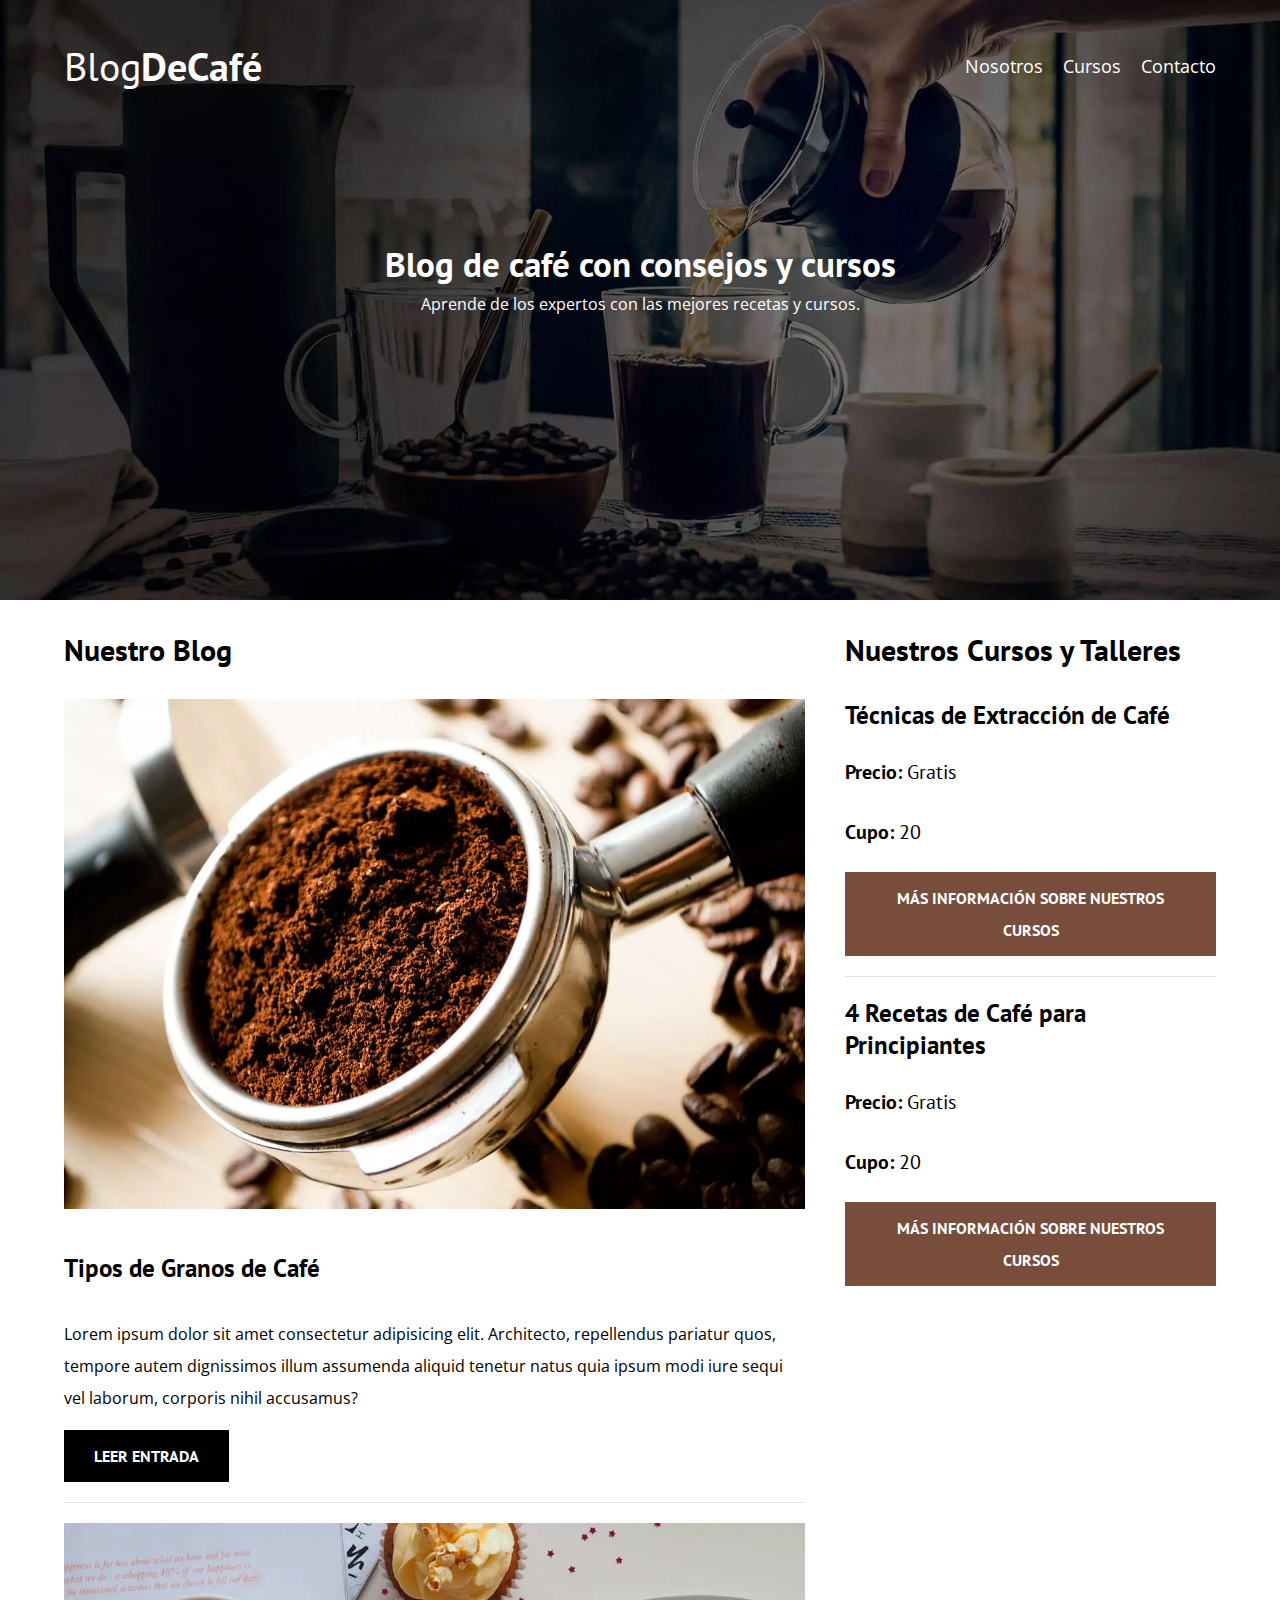
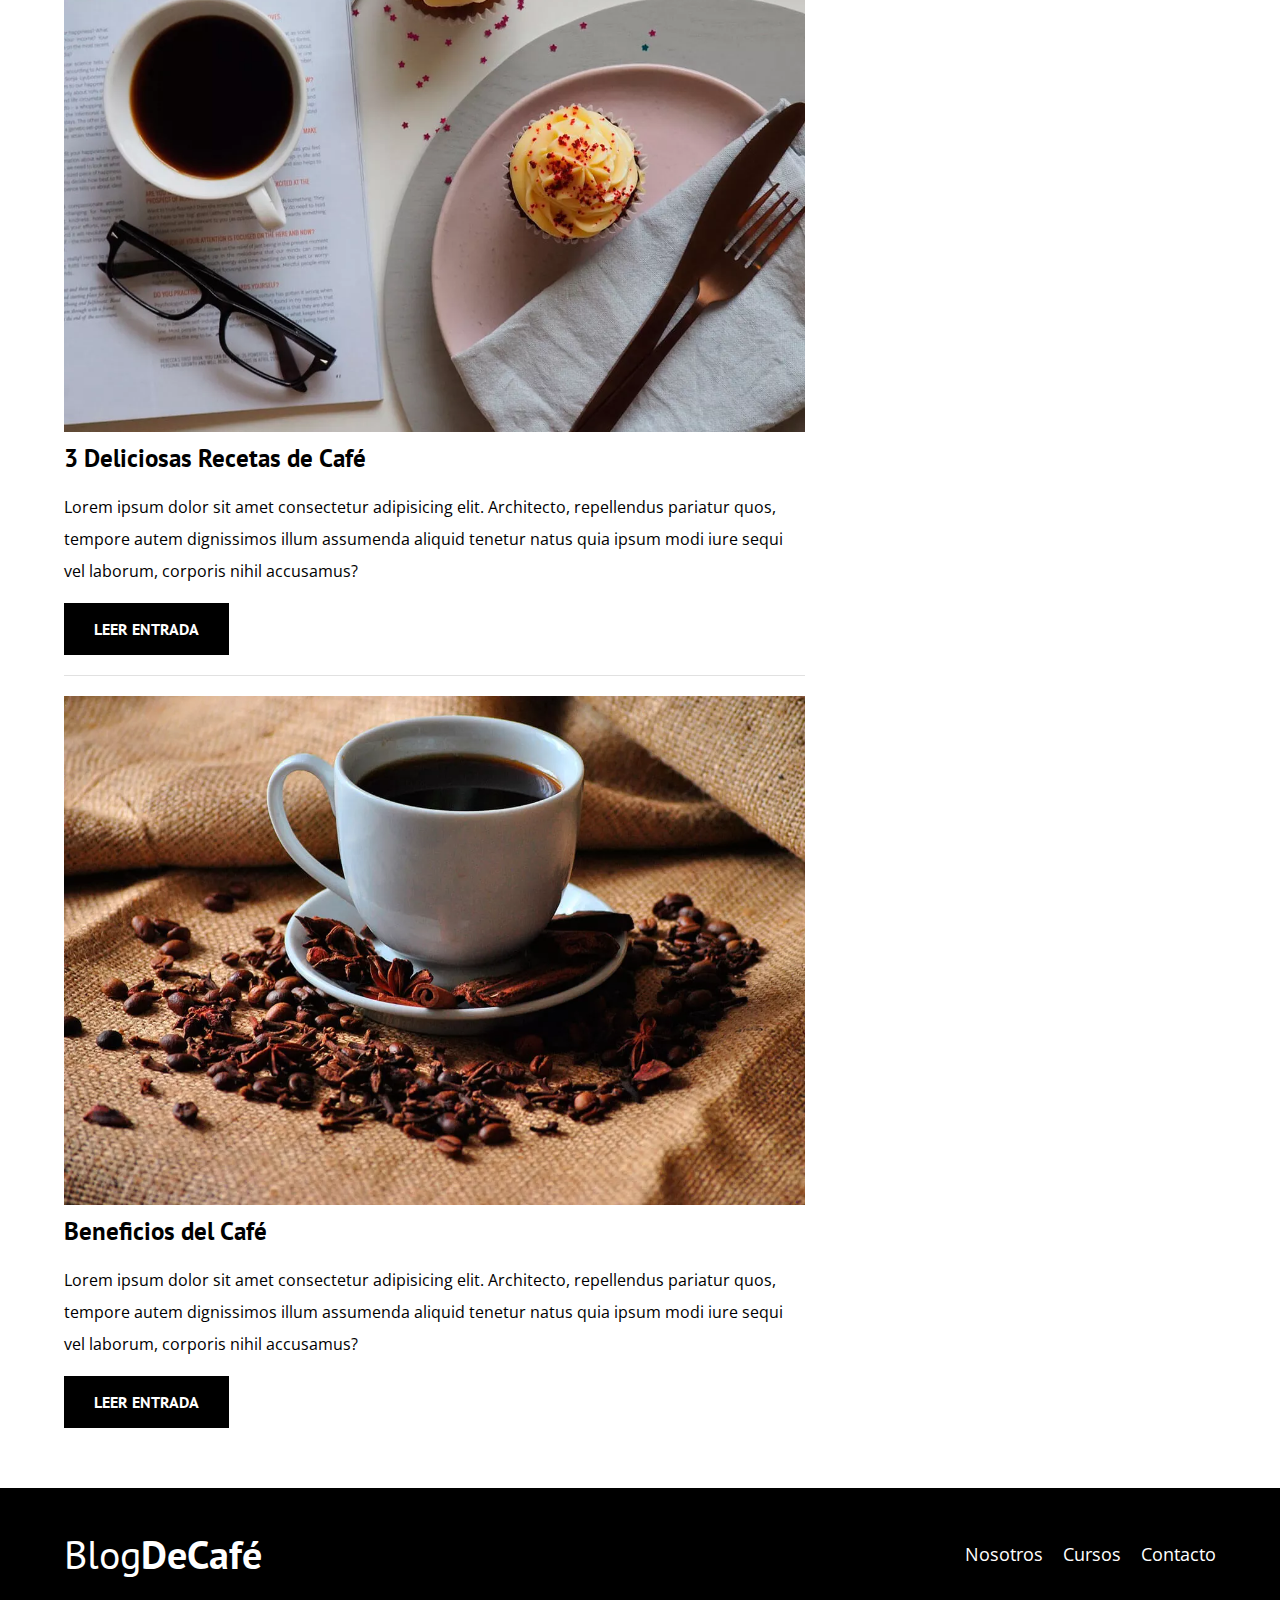
<file: index.html>
<!DOCTYPE html>
<html lang="en">

<head>
    <meta charset="UTF-8">
    <meta http-equiv="X-UA-Compatible" content="IE=edge">
    <meta name="viewport" content="width=device-width, initial-scale=1.0">
    <title>BlogDeCafé</title>

    <!--Meta Articulo-->
    <meta name="description" content="Página web de blog de café">
    <meta name="keywords" content="café, blog de café, cursos, barismo, cafeteria">
    <meta name="author" content="Grecia Sotillo">
    <meta name="robots" content="index follow”>

    <!--Prefetch-->
    <link rel=" prefetch" href="nosotros.html" as="document">

    <!--Preload-->
    <link rel="preload" href="css/normalize.css" as="style">
    <link rel="stylesheet" href="css/normalize.css">

    <link rel="preload"
        href="https://fonts.googleapis.com/css2?family=Open+Sans:wght@400;700&family=PT+Sans:wght@400;700&display=swap"
        as="font" crossorigin="crossorigin">
    <link
        href="https://fonts.googleapis.com/css2?family=Open+Sans:wght@400;700&family=PT+Sans:wght@400;700&display=swap"
        rel="stylesheet">

    <link rel="preload" href="css/style.css" as="style">
    <link rel="stylesheet" href="css/style.css">

    <link rel="preload" href="img/blog1.jpg" as="image">
</head>

<body>
    <header class="header">

        <div class="contenedor">
            <div class="barra">
                <a href="index.html" class="logo">
                    <h1 class="no-margin centrar-texto logo__nombre">Blog<span class="logo__bold">DeCafé</span></h1>
                </a>

                <nav class="navegacion">
                    <a class="navegacion__enlace" href="nosotros.html">Nosotros</a>
                    <a class="navegacion__enlace" href="cursos.html">Cursos</a>
                    <a class="navegacion__enlace" href="contacto.html">Contacto</a>
                </nav>
            </div>
        </div>

        <div class="header__texto">
            <h2 class="no-margin">Blog de café con consejos y cursos</h2>
            <p class="no-margin">Aprende de los expertos con las mejores recetas y cursos.</p>
        </div>
    </header>

    <div class="contenedor contenido-principal">
        <main>
            <h3>Nuestro Blog</h3>

            <article class="entrada">
                <div class="entrada-imagen">
                    <picture>
                        <source srcset="img/blog1.webp" type="image/webp">
                        <img src="img/blog1.jpg" alt="imagen blog" loading="lazy">
                    </picture>
                </div>

                <div class="entrada-contenido no-margin">
                    <h4 class="no-marigin">Tipos de Granos de Café</h4>
                    <p>Lorem ipsum dolor sit amet consectetur adipisicing elit. Architecto, repellendus pariatur quos,
                        tempore autem dignissimos illum assumenda aliquid tenetur natus quia ipsum modi iure sequi vel
                        laborum, corporis nihil accusamus?</p>
                    <a href="entrada.html" class="boton boton--primario">Leer Entrada</a>
                </div>
            </article>

            <article class="entrada">
                <div class="entrada-imagen">
                    <picture>
                        <source srcset="img/blog2.webp" type="image/webp">
                        <img src="img/blog2.jpg" alt="imagen blog" loading="lazy">
                    </picture>
                </div>

                <div class="entrada-contenido">
                    <h4 class="no-margin">3 Deliciosas Recetas de Café</h4>
                    <p>Lorem ipsum dolor sit amet consectetur adipisicing elit. Architecto, repellendus pariatur quos,
                        tempore autem dignissimos illum assumenda aliquid tenetur natus quia ipsum modi iure sequi vel
                        laborum, corporis nihil accusamus?</p>
                    <a href="entrada.html" class="boton boton--primario">Leer Entrada</a>
                </div>
            </article>

            <article class="entrada">
                <div class="entrada-imagen">
                    <picture>
                        <source srcset="img/blog3.webp" type="image/webp">
                        <img src="img/blog3.jpg" alt="imagen blog" loading="lazy">
                    </picture>
                </div>

                <div class="entrada-contenido">
                    <h4 class="no-margin">Beneficios del Café</h4>
                    <p>Lorem ipsum dolor sit amet consectetur adipisicing elit. Architecto, repellendus pariatur quos,
                        tempore autem dignissimos illum assumenda aliquid tenetur natus quia ipsum modi iure sequi vel
                        laborum, corporis nihil accusamus?</p>
                    <a href="entrada.html" class="boton boton--primario">Leer Entrada</a>
                </div>
            </article>
        </main>

        <aside>
            <h3>Nuestros Cursos y Talleres</h3>

            <ul class="cursos no-padding">
                <li class="widget-curso">
                    <h4 class="no-margin">Técnicas de Extracción de Café</h4>
                    <p class="widget-curso__label">Precio:
                        <span class="widget-curso__info">Gratis</span>
                    </p>
                    <p class="widget-curso__label">Cupo:
                        <span class="widget-curso__info">20</span>
                    </p>

                    <a href="entrada.html" class="boton boton--secundario">Más Información sobre nuestros cursos</a>
                </li>

                <li class="widget-curso">
                    <h4 class="no-margin">4 Recetas de Café para Principiantes</h4>
                    <p class="widget-curso__label">Precio:
                        <span class="widget-curso__info">Gratis</span>
                    </p>
                    <p class="widget-curso__label">Cupo:
                        <span class="widget-curso__info">20</span>
                    </p>

                    <a href="entrada.html" class="boton boton--secundario">Más Información sobre nuestros cursos</a>
                </li>
            </ul>
        </aside>
    </div>

    <footer class="footer">
        <div class="contenedor">
            <div class="barra">
                <a href="index.html" class="logo">
                    <h1 class="no-margin centrar-texto logo__nombre">Blog<span class="logo__bold">DeCafé</span></h1>
                </a>

                <nav class="navegacion">
                    <a class="navegacion__enlace" href="nosotros.html">Nosotros</a>
                    <a class="navegacion__enlace" href="cursos.html">Cursos</a>
                    <a class="navegacion__enlace" href="contacto.html">Contacto</a>
                </nav>
            </div>
    </footer>

    <script src="js/modernizr.js"></script>
</body>

</html>
</file>
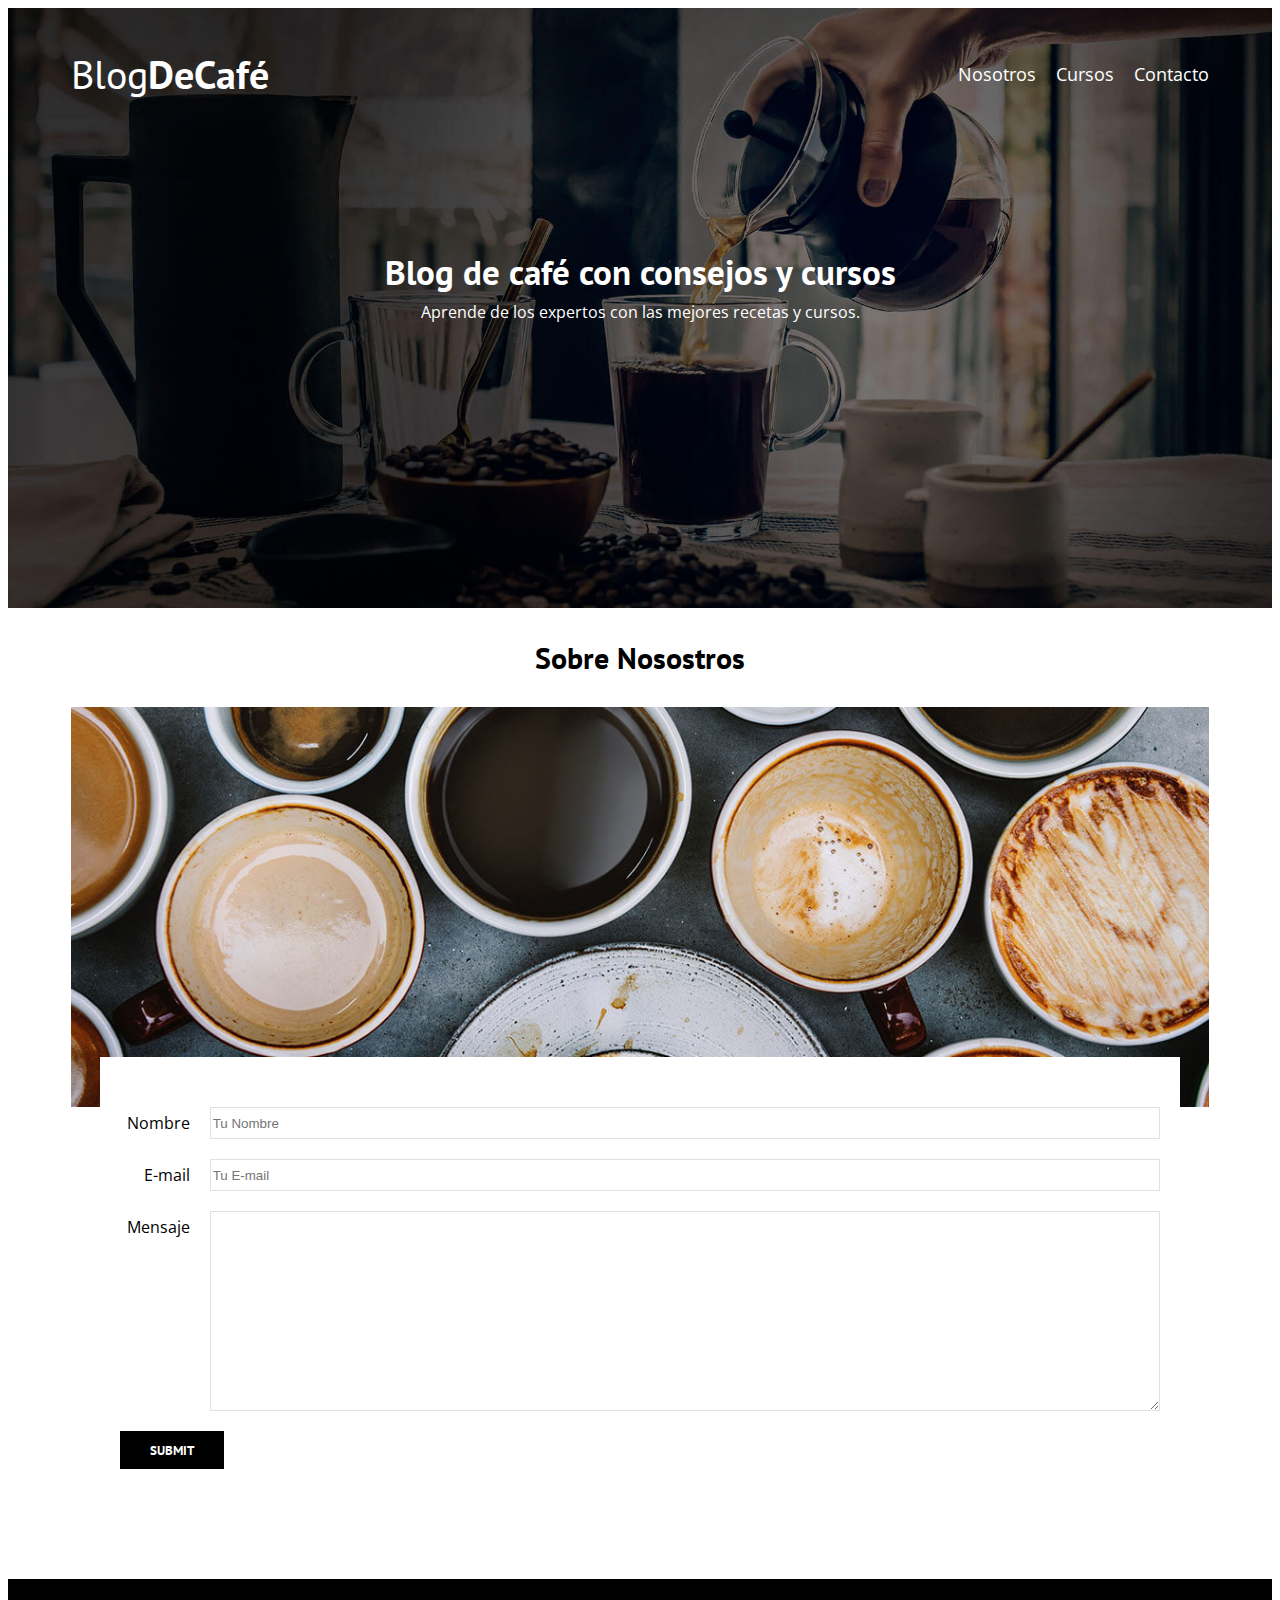
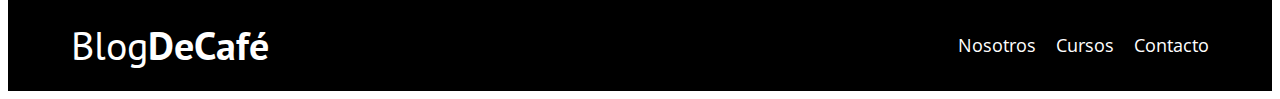
<file: contacto.html>
<!DOCTYPE html>
<html lang="en">

<head>
    <meta charset="UTF-8">
    <meta http-equiv="X-UA-Compatible" content="IE=edge">
    <meta name="viewport" content="width=device-width, initial-scale=1.0">
    <title>BlogDeCafé</title>

    <!--Meta Articulo-->
    <meta name="description" content="Blog de Café">
    <meta name="keywords" content="café, blog de café, cursos, barismo, cafeteria">
    <meta name="author" content="Grecia Sotillo">
    <meta name="robots" content="index follow”>

    <!--Links-->
    <link rel="stylesheet" href="css/normalize.css">
    <link
        href="https://fonts.googleapis.com/css2?family=Open+Sans:wght@400;700&family=PT+Sans:wght@400;700&display=swap"
        rel="stylesheet">
    <link rel="stylesheet" href="css/style.css">
</head>

<body>
    <header class="header">

        <div class="contenedor">
            <div class="barra">
                <a href="index.html" class="logo">
                    <h1 class="no-margin centrar-texto logo__nombre">Blog<span class="logo__bold">DeCafé</span></h1>
                </a>

                <nav class="navegacion">
                    <a class="navegacion__enlace" href="nosotros.html">Nosotros</a>
                    <a class="navegacion__enlace" href="cursos.html">Cursos</a>
                    <a class="navegacion__enlace" href="contacto.html">Contacto</a>
                </nav>
            </div>
        </div>

        <div class="header__texto">
            <h2 class="no-margin">Blog de café con consejos y cursos</h2>
            <p class="no-margin">Aprende de los expertos con las mejores recetas y cursos.</p>
        </div>
    </header>

    <main class="contenedor">
        <h3 class="centrar-texto">Sobre Nosostros</h3>

        <div class="contacto-bg">

        </div>

        <form class="formulario">
            <div class="campo">
                <label class="campo__label" for="nombre">Nombre</label>
                <input class="campo__field" type="text" placeholder="Tu Nombre" id="nombre">
            </div>

            <div class="campo">
                <label class="campo__label" for="email">E-mail</label>
                <input class="campo__field" type="email" placeholder="Tu E-mail" id="email">
            </div>

            <div class="campo">
                <label class="campo__label" for="mensaje">Mensaje</label>
                <textarea class="campo__field campo__field--textarea" id="mensaje"></textarea>
            </div>

            <input type="submit" class="boton boton--primario">
        </form>
    </main>

    <footer class="footer">
        <div class="contenedor">
            <div class="barra">
                <a href="index.html" class="logo">
                    <h1 class="no-margin centrar-texto logo__nombre">Blog<span class="logo__bold">DeCafé</span></h1>
                </a>

                <nav class="navegacion">
                    <a class="navegacion__enlace" href="nosotros.html">Nosotros</a>
                    <a class="navegacion__enlace" href="cursos.html">Cursos</a>
                    <a class="navegacion__enlace" href="contacto.html">Contacto</a>
                </nav>
            </div>
    </footer>
</body>

</html>
</file>
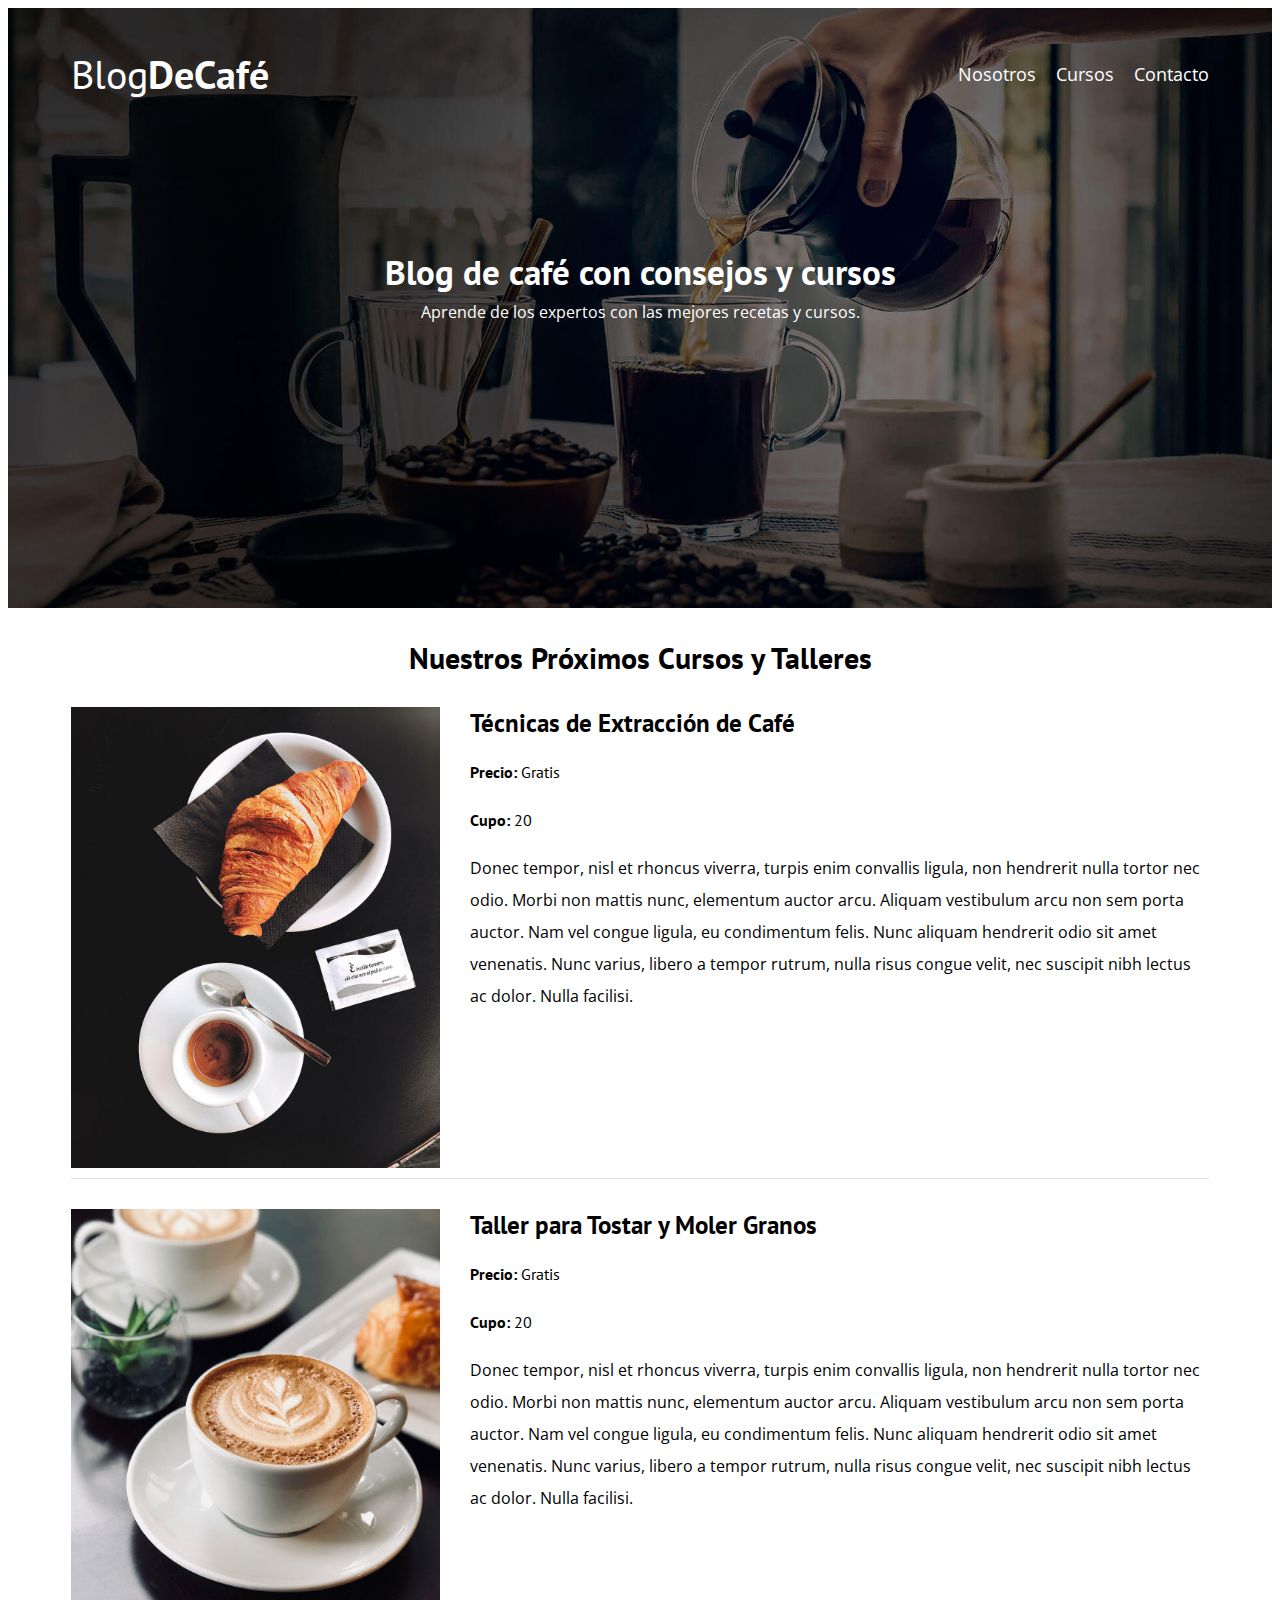
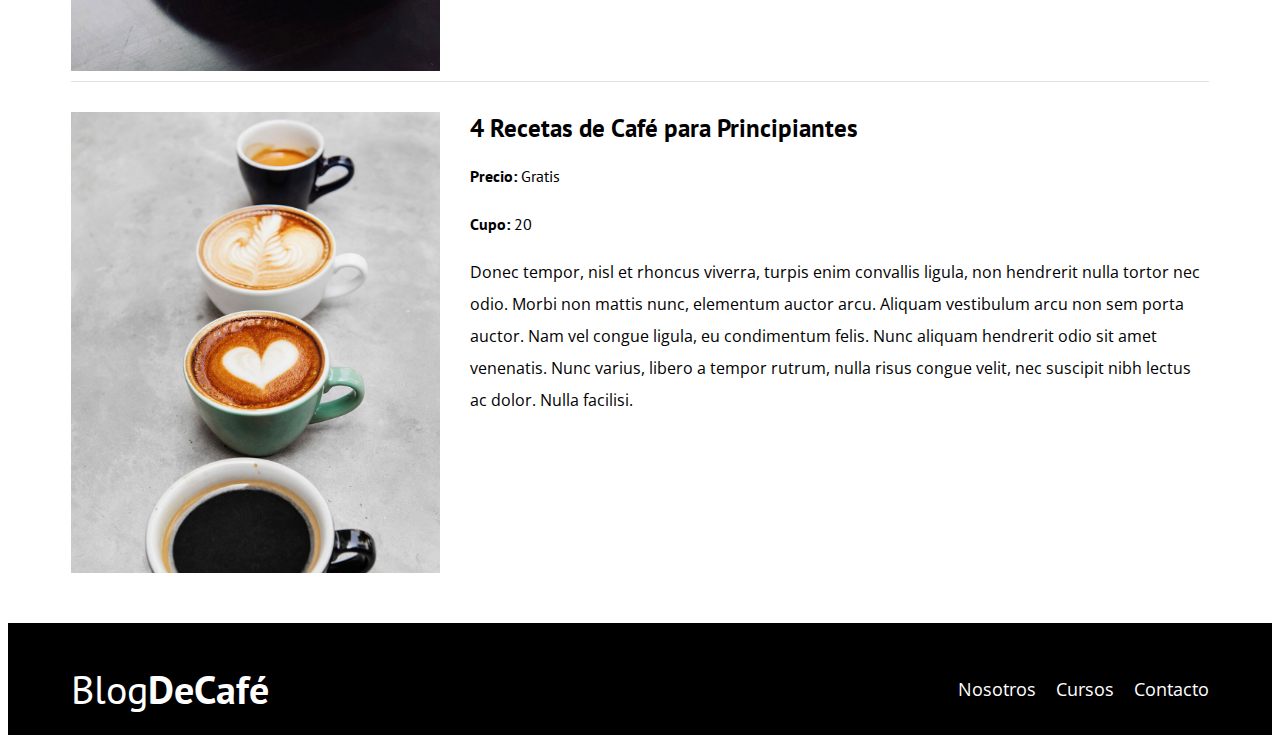
<file: cursos.html>
<!DOCTYPE html>
<html lang="en">

<head>
    <meta charset="UTF-8">
    <meta http-equiv="X-UA-Compatible" content="IE=edge">
    <meta name="viewport" content="width=device-width, initial-scale=1.0">
    <title>BlogDeCafé</title>

    <!--Meta Articulo-->
    <meta name="description" content="Blog de Café">
    <meta name="keywords" content="café, blog de café, cursos, barismo, cafeteria">
    <meta name="author" content="Grecia Sotillo">
    <meta name="robots" content="index follow”>

    <!--Links-->
    <link rel="stylesheet" href="css/normalize.css">
    <link
        href="https://fonts.googleapis.com/css2?family=Open+Sans:wght@400;700&family=PT+Sans:wght@400;700&display=swap"
        rel="stylesheet">
    <link rel="stylesheet" href="css/style.css">
</head>

<body>
    <header class="header">

        <div class="contenedor">
            <div class="barra">
                <a href="index.html" class="logo">
                    <h1 class="no-margin centrar-texto logo__nombre">Blog<span class="logo__bold">DeCafé</span></h1>
                </a>

                <nav class="navegacion">
                    <a class="navegacion__enlace" href="nosotros.html">Nosotros</a>
                    <a class="navegacion__enlace" href="cursos.html">Cursos</a>
                    <a class="navegacion__enlace" href="contacto.html">Contacto</a>
                </nav>
            </div>
        </div>

        <div class="header__texto">
            <h2 class="no-margin">Blog de café con consejos y cursos</h2>
            <p class="no-margin">Aprende de los expertos con las mejores recetas y cursos.</p>
        </div>
    </header>

    <main class="contenedor">
        <h3 class="centrar-texto">Nuestros Próximos Cursos y Talleres</h3>

        <div class="curso">
            <div class="curso__imagen">
                <img src="img/curso1.jpg" alt="iamgen curso">
            </div>

            <div class="curso-informacion">
                <h4 class="no-margin">Técnicas de Extracción de Café</h4>
                <p class="curso__label">Precio:
                    <span class="curso__info">Gratis</span>
                </p>
                <p class="curso__label">Cupo:
                    <span class="curso__info">20</span>
                </p>
                <p class="curso-descripcion">Donec tempor, nisl et rhoncus viverra, turpis enim convallis ligula, non hendrerit nulla tortor nec
                    odio.
                    Morbi non mattis nunc, elementum auctor arcu. Aliquam vestibulum arcu non sem porta auctor. Nam vel
                    congue ligula, eu condimentum felis. Nunc aliquam hendrerit odio sit amet venenatis. Nunc varius,
                    libero
                    a tempor rutrum, nulla risus congue velit, nec suscipit nibh lectus ac dolor. Nulla facilisi.</p>
            </div> <!--Curso-Informacion-->
        </div> <!--Curso-->

        <div class="curso">
            <div class="curso__imagen">
                <img src="img/curso2.jpg" alt="iamgen curso">
            </div>

            <div class="curso-informacion">
                <h4 class="no-margin">Taller para Tostar y Moler Granos</h4>
                <p class="curso__label">Precio:
                    <span class="curso__info">Gratis</span>
                </p>
                <p class="curso__label">Cupo:
                    <span class="curso__info">20</span>
                </p>
                <p class="curso-descripcion">Donec tempor, nisl et rhoncus viverra, turpis enim convallis ligula, non hendrerit nulla tortor nec
                    odio.
                    Morbi non mattis nunc, elementum auctor arcu. Aliquam vestibulum arcu non sem porta auctor. Nam vel
                    congue ligula, eu condimentum felis. Nunc aliquam hendrerit odio sit amet venenatis. Nunc varius,
                    libero
                    a tempor rutrum, nulla risus congue velit, nec suscipit nibh lectus ac dolor. Nulla facilisi.</p>
            </div> <!--Curso-Informacion-->
        </div> <!--Curso-->

        <div class="curso">
            <div class="curso__imagen">
                <img src="img/curso3.jpg" alt="iamgen curso">
            </div>

            <div class="curso-informacion">
                <h4 class="no-margin">4 Recetas de Café para Principiantes</h4>
                <p class="curso__label">Precio:
                    <span class="curso__info">Gratis</span>
                </p>
                <p class="curso__label">Cupo:
                    <span class="curso__info">20</span>
                </p>
                <p class="curso-descripcion">Donec tempor, nisl et rhoncus viverra, turpis enim convallis ligula, non hendrerit nulla tortor nec
                    odio.
                    Morbi non mattis nunc, elementum auctor arcu. Aliquam vestibulum arcu non sem porta auctor. Nam vel
                    congue ligula, eu condimentum felis. Nunc aliquam hendrerit odio sit amet venenatis. Nunc varius,
                    libero
                    a tempor rutrum, nulla risus congue velit, nec suscipit nibh lectus ac dolor. Nulla facilisi.</p>
            </div> <!--Curso-Informacion-->
        </div> <!--Curso-->
    </main>

    <footer class="footer">
        <div class="contenedor">
            <div class="barra">
                <a href="index.html" class="logo">
                    <h1 class="no-margin centrar-texto logo__nombre">Blog<span class="logo__bold">DeCafé</span></h1>
                </a>

                <nav class="navegacion">
                    <a class="navegacion__enlace" href="nosotros.html">Nosotros</a>
                    <a class="navegacion__enlace" href="cursos.html">Cursos</a>
                    <a class="navegacion__enlace" href="contacto.html">Contacto</a>
                </nav>
            </div>
    </footer>
</body>

</html>
</file>
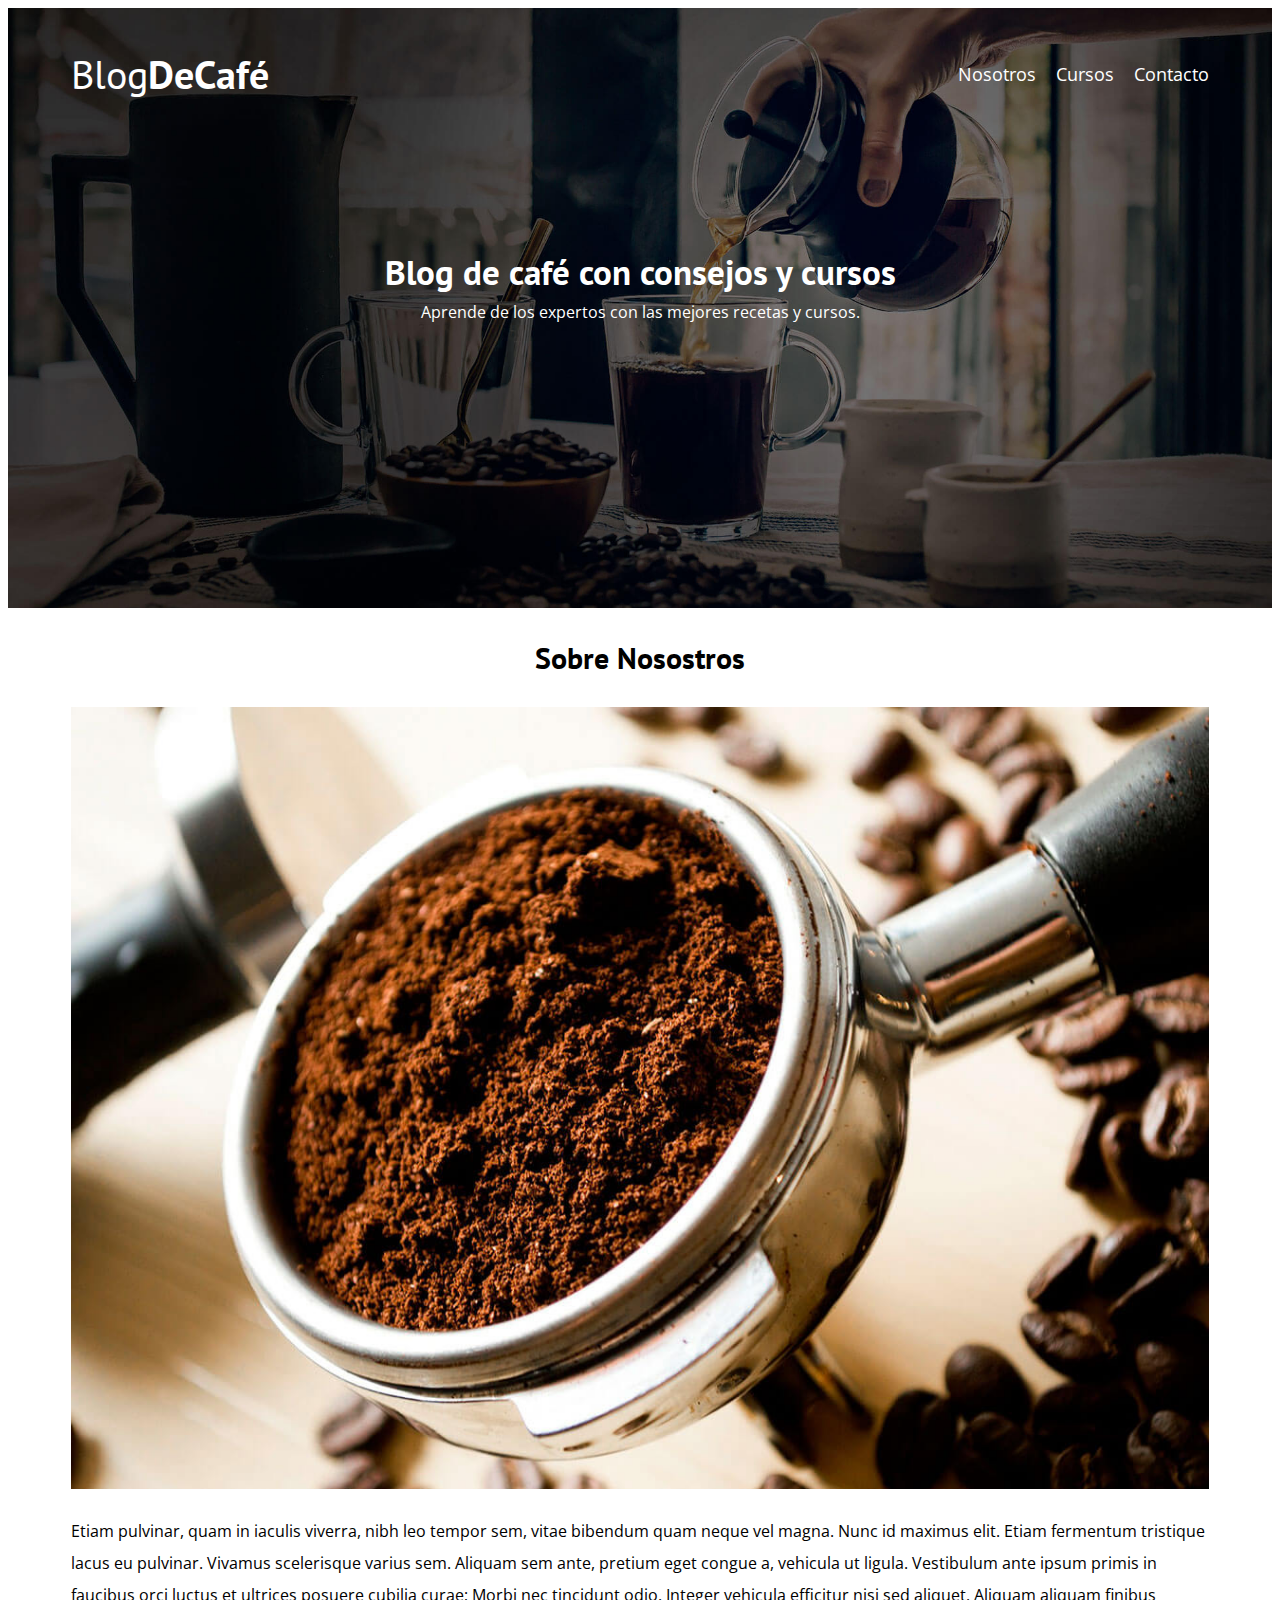
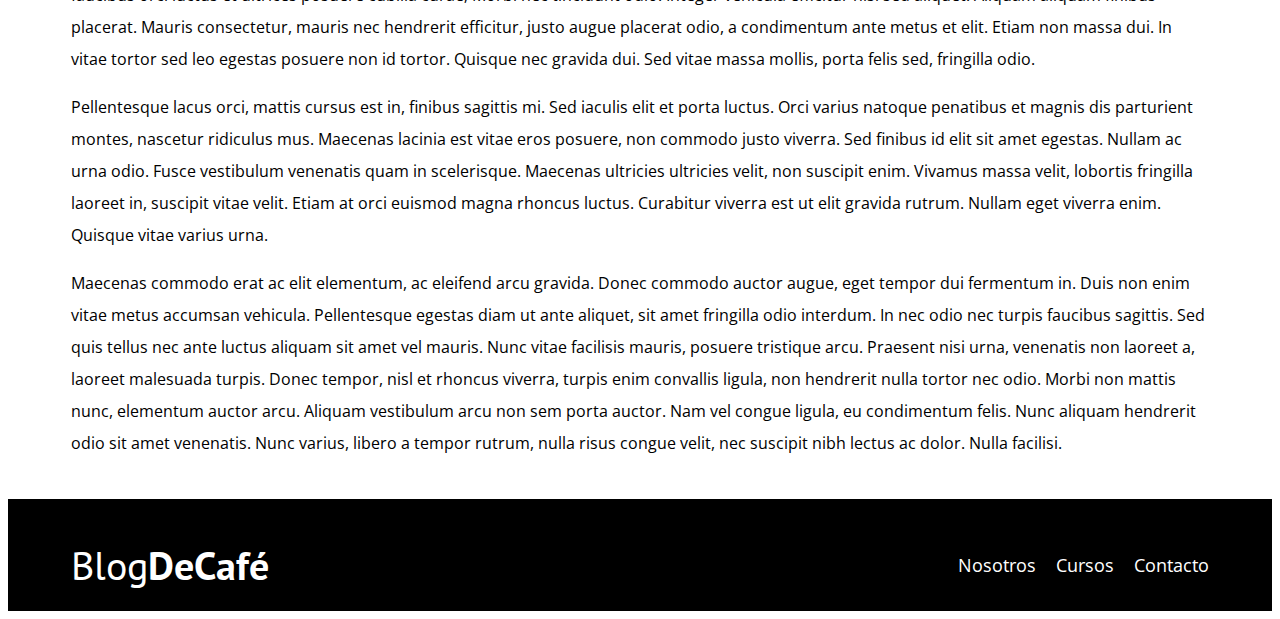
<file: entrada.html>
<!DOCTYPE html>
<html lang="en">

<head>
    <meta charset="UTF-8">
    <meta http-equiv="X-UA-Compatible" content="IE=edge">
    <meta name="viewport" content="width=device-width, initial-scale=1.0">
    <title>BlogDeCafé</title>

    <!--Meta Articulo-->
    <meta name="description" content="Blog de Café">
    <meta name="keywords" content="café, blog de café, cursos, barismo, cafeteria">
    <meta name="author" content="Grecia Sotillo">
    <meta name="robots" content="index follow”>

    <!--Links-->
    <link rel="stylesheet" href="css/normalize.css">
    <link
        href="https://fonts.googleapis.com/css2?family=Open+Sans:wght@400;700&family=PT+Sans:wght@400;700&display=swap"
        rel="stylesheet">
    <link rel="stylesheet" href="css/style.css">
</head>

<body>
    <header class="header">

        <div class="contenedor">
            <div class="barra">
                <a href="index.html" class="logo">
                    <h1 class="no-margin centrar-texto logo__nombre">Blog<span class="logo__bold">DeCafé</span></h1>
                </a>

                <nav class="navegacion">
                    <a class="navegacion__enlace" href="nosotros.html">Nosotros</a>
                    <a class="navegacion__enlace" href="cursos.html">Cursos</a>
                    <a class="navegacion__enlace" href="contacto.html">Contacto</a>
                </nav>
            </div>
        </div>

        <div class="header__texto">
            <h2 class="no-margin">Blog de café con consejos y cursos</h2>
            <p class="no-margin">Aprende de los expertos con las mejores recetas y cursos.</p>
        </div>
    </header>

    <main class="contenedor">
        <h3 class="centrar-texto">Sobre Nosostros</h3>
                <img src="img/blog1.jpg" alt="imagen nosotros">

                <p>Etiam pulvinar, quam in iaculis viverra, nibh leo tempor sem, vitae bibendum quam neque vel magna.
                    Nunc id maximus elit. Etiam fermentum tristique lacus eu pulvinar. Vivamus scelerisque varius sem.
                    Aliquam sem ante, pretium eget congue a, vehicula ut ligula. Vestibulum ante ipsum primis in
                    faucibus orci luctus et ultrices posuere cubilia curae; Morbi nec tincidunt odio. Integer vehicula
                    efficitur nisi sed aliquet. Aliquam aliquam finibus placerat. Mauris consectetur, mauris nec
                    hendrerit efficitur, justo augue placerat odio, a condimentum ante metus et elit. Etiam non massa
                    dui. In vitae tortor sed leo egestas posuere non id tortor. Quisque nec gravida dui. Sed vitae massa
                    mollis, porta felis sed, fringilla odio.</p>
                <p>Pellentesque lacus orci, mattis cursus est in, finibus sagittis mi. Sed iaculis elit et porta luctus.
                    Orci varius natoque penatibus et magnis dis parturient montes, nascetur ridiculus mus. Maecenas
                    lacinia est vitae eros posuere, non commodo justo viverra. Sed finibus id elit sit amet egestas.
                    Nullam ac urna odio. Fusce vestibulum venenatis quam in scelerisque. Maecenas ultricies ultricies
                    velit, non suscipit enim. Vivamus massa velit, lobortis fringilla laoreet in, suscipit vitae velit.
                    Etiam at orci euismod magna rhoncus luctus. Curabitur viverra est ut elit gravida rutrum. Nullam
                    eget viverra enim. Quisque vitae varius urna.</p>
                <p>Maecenas commodo erat ac elit elementum, ac eleifend arcu gravida. Donec commodo auctor augue, eget
                    tempor dui fermentum in. Duis non enim vitae metus accumsan vehicula. Pellentesque egestas diam ut
                    ante aliquet, sit amet fringilla odio interdum. In nec odio nec turpis faucibus sagittis. Sed quis
                    tellus nec ante luctus aliquam sit amet vel mauris. Nunc vitae facilisis mauris, posuere tristique
                    arcu. Praesent nisi urna, venenatis non laoreet a, laoreet malesuada turpis. Donec tempor, nisl et
                    rhoncus viverra, turpis enim convallis ligula, non hendrerit nulla tortor nec odio. Morbi non mattis
                    nunc, elementum auctor arcu. Aliquam vestibulum arcu non sem porta auctor. Nam vel congue ligula, eu
                    condimentum felis. Nunc aliquam hendrerit odio sit amet venenatis. Nunc varius, libero a tempor
                    rutrum, nulla risus congue velit, nec suscipit nibh lectus ac dolor. Nulla facilisi.</p>
    </main>

    <footer class="footer">
        <div class="contenedor">
            <div class="barra">
                <a href="index.html" class="logo">
                    <h1 class="no-margin centrar-texto logo__nombre">Blog<span class="logo__bold">DeCafé</span></h1>
                </a>

                <nav class="navegacion">
                    <a class="navegacion__enlace" href="nosotros.html">Nosotros</a>
                    <a class="navegacion__enlace" href="cursos.html">Cursos</a>
                    <a class="navegacion__enlace" href="contacto.html">Contacto</a>
                </nav>
            </div>
    </footer>
</body>

</html>
</file>
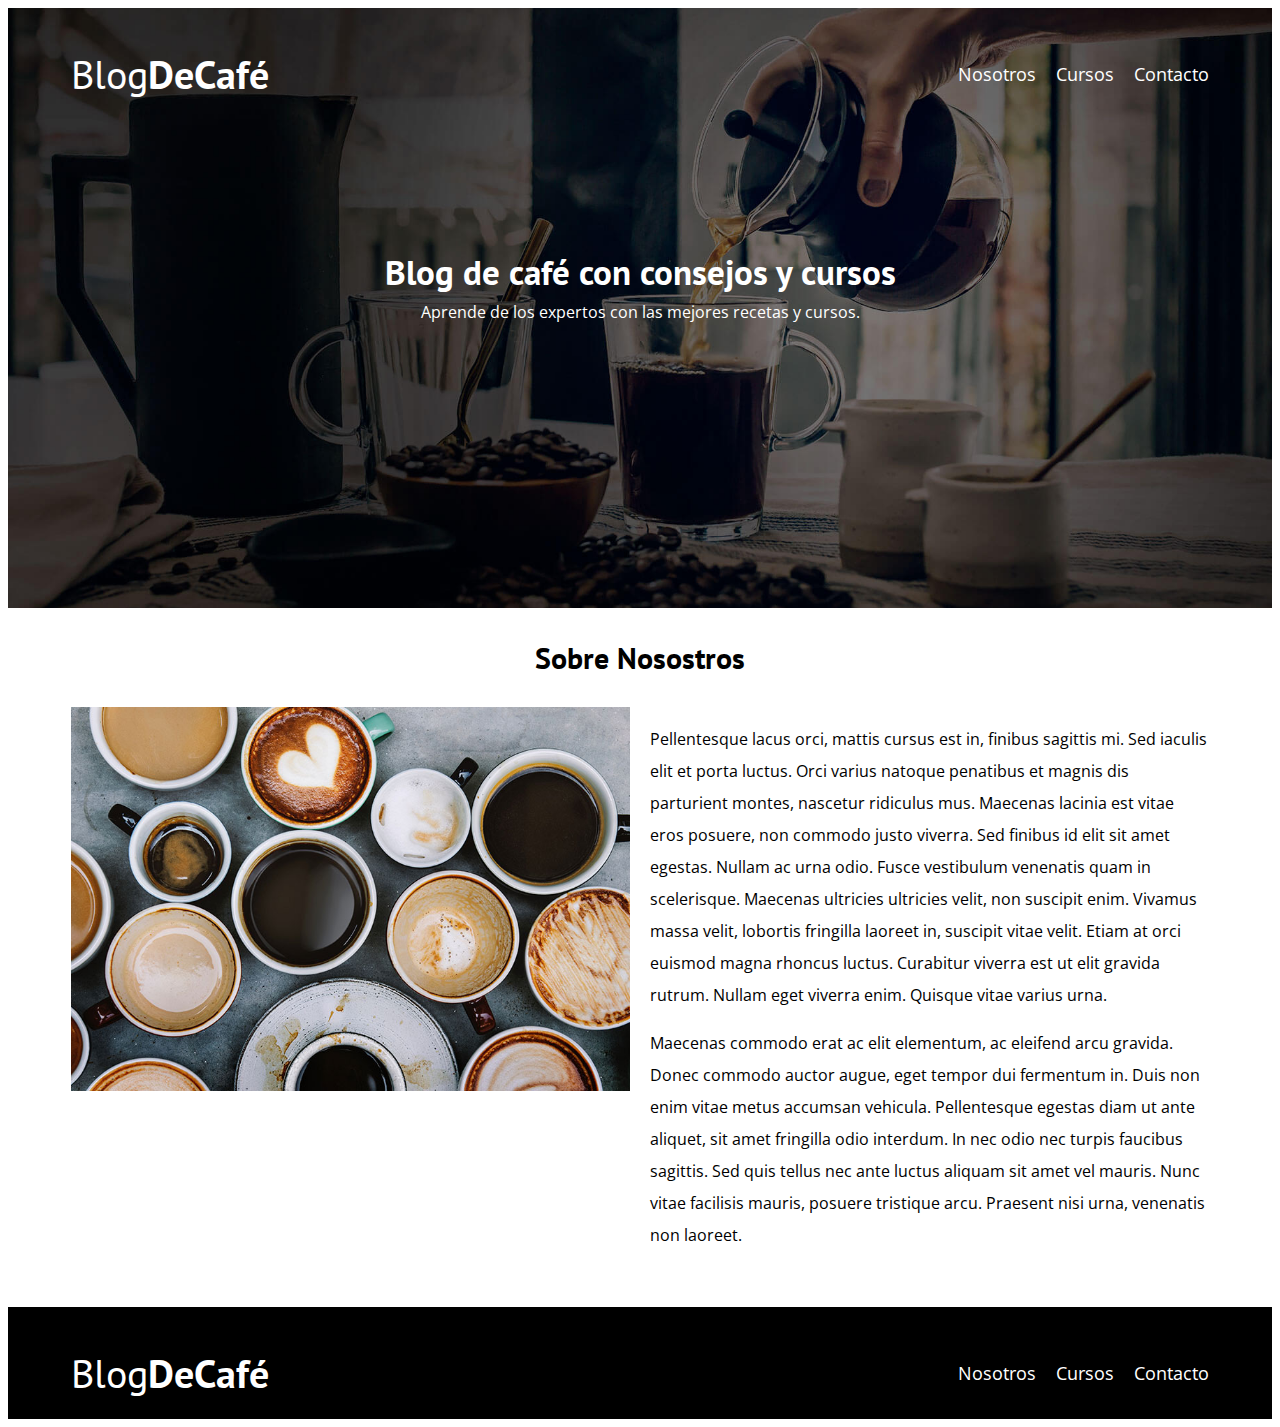
<file: nosotros.html>
<!DOCTYPE html>
<html lang="en">

<head>
    <meta charset="UTF-8">
    <meta http-equiv="X-UA-Compatible" content="IE=edge">
    <meta name="viewport" content="width=device-width, initial-scale=1.0">
    <title>BlogDeCafé</title>

    <!--Meta Articulo-->
    <meta name="description" content="Blog de Café">
    <meta name="keywords" content="café, blog de café, cursos, barismo, cafeteria">
    <meta name="author" content="Grecia Sotillo">
    <meta name="robots" content="index follow”>

    <!--Links-->
    <link rel="stylesheet" href="css/normalize.css">
    <link
        href="https://fonts.googleapis.com/css2?family=Open+Sans:wght@400;700&family=PT+Sans:wght@400;700&display=swap"
        rel="stylesheet">
    <link rel="stylesheet" href="css/style.css">
</head>

<body>
    <header class="header">

        <div class="contenedor">
            <div class="barra">
                <a href="index.html" class="logo">
                    <h1 class="no-margin centrar-texto logo__nombre">Blog<span class="logo__bold">DeCafé</span></h1>
                </a>

                <nav class="navegacion">
                    <a class="navegacion__enlace" href="nosotros.html">Nosotros</a>
                    <a class="navegacion__enlace" href="cursos.html">Cursos</a>
                    <a class="navegacion__enlace" href="contacto.html">Contacto</a>
                </nav>
            </div>
        </div>

        <div class="header__texto">
            <h2 class="no-margin">Blog de café con consejos y cursos</h2>
            <p class="no-margin">Aprende de los expertos con las mejores recetas y cursos.</p>
        </div>
    </header>

    <main class="contenedor">
        <h3 class="centrar-texto">Sobre Nosostros</h3>

        <div class="sobre-nosotros">
            <div class="sobre-nosotros__imagen">
                <img src="img/nosotros.jpg" alt="imagen nosotros">
            </div>


            <div class="sobre-nosotros__texto">
                <p>Pellentesque lacus orci, mattis cursus est in, finibus sagittis mi. Sed iaculis elit et porta luctus.
                    Orci varius natoque penatibus et magnis dis parturient montes, nascetur ridiculus mus. Maecenas
                    lacinia
                    est vitae eros posuere, non commodo justo viverra. Sed finibus id elit sit amet egestas. Nullam ac
                    urna
                    odio. Fusce vestibulum venenatis quam in scelerisque. Maecenas ultricies ultricies velit, non
                    suscipit
                    enim. Vivamus massa velit, lobortis fringilla laoreet in, suscipit vitae velit. Etiam at orci
                    euismod
                    magna rhoncus luctus. Curabitur viverra est ut elit gravida rutrum. Nullam eget viverra enim.
                    Quisque
                    vitae varius urna.</p>
                <p>Maecenas commodo erat ac elit elementum, ac eleifend arcu gravida. Donec commodo auctor augue, eget
                    tempor dui fermentum in. Duis non enim vitae metus accumsan vehicula. Pellentesque egestas diam ut
                    ante
                    aliquet, sit amet fringilla odio interdum. In nec odio nec turpis faucibus sagittis. Sed quis tellus
                    nec
                    ante luctus aliquam sit amet vel mauris. Nunc vitae facilisis mauris, posuere tristique arcu.
                    Praesent
                    nisi urna, venenatis non laoreet.</p>
            </div>
        </div>
    </main>

    <footer class="footer">
        <div class="contenedor">
            <div class="barra">
                <a href="index.html" class="logo">
                    <h1 class="no-margin centrar-texto logo__nombre">Blog<span class="logo__bold">DeCafé</span></h1>
                </a>

                <nav class="navegacion">
                    <a class="navegacion__enlace" href="nosotros.html">Nosotros</a>
                    <a class="navegacion__enlace" href="cursos.html">Cursos</a>
                    <a class="navegacion__enlace" href="contacto.html">Contacto</a>
                </nav>
            </div>
    </footer>
</body>

</html>
</file>
<file: css/style.css>
:root {
    --fuenteHeaddings: 'PT Sans', sans-serif;
    --fuenteParrafos: 'Open Sans', sans-serif;

    --primario: #784D3C;
    --gris: #e1e1e1;
    --blanco: #ffffff;
    --negro: #000000;
}

html {
    box-sizing: border-box;
    font-size: 62.5%;
}

*,
*:before,
*:after {
    box-sizing: inherit;
}

body {
    font-family: var(--fuenteParrafos);
    font-size: 1.6rem;
    line-height: 2;
}

/* Globales */
.contenedor {
    max-width: 120rem;
    width: 90%;
    margin: 0 auto;
}

a {
    text-decoration: none;
    font-size: 1.6rem;
}

h1,
h2,
h3,
h4 {
    font-family: var(--fuenteHeaddings);
    line-height: 1.3;
}

h1 {
    font-size: 4rem;
}

h2 {
    font-size: 3.5rem;
}

h3 {
    font-size: 3rem;
}

h4 {
    font-size: 2.5rem;
}

img {
    max-width: 100%;
}

p {
    font-size: 1.6rem;
}

/* Utilidades */
.no-margin {
    margin: 0;
}

.no-padding {
    padding: 0;
}

.centrar-texto {
    text-align: center;
}

/* Header */
.webp .header {
    background-image: url(../img/banner.webp);
}
.no-webp .header {
    background-image: url(../img/banner.jpg);
}
.header {
    height: 60rem;
    background-size: cover;
    background-repeat: no-repeat;
    background-position: center center;
    background-image: url(../img/banner.jpg);
}

.header__texto {
    text-align: center;
    color: var(--blanco);
    margin: 4rem;
}

@media (min-width: 768px) {
    .header__texto {
        margin-top: 15rem;
    }
}

.barra {
    padding-top: 4rem;
}

@media (min-width: 768px) {
    .barra {
        display: flex;
        justify-content: space-between;
        align-items: center;
    }
}

.logo {
    color: var(--blanco);
}

.logo__nombre {
    font-weight: 400;
}

.logo__bold {
    font-weight: 700;
}

@media (min-width: 768px) {
    .navegacion {
        display: flex;
        gap: 2rem;
    }
}

.navegacion__enlace {
    display: block;
    text-align: center;
    font-size: 1.8rem;
    color: var(--blanco);
}

@media (min-width: 768px) {
    .contenido-principal {
        display: grid;
        grid-template-columns: 2fr 1fr;
        column-gap: 4rem;
    }
}

.entrada {
    border-bottom: 1px solid var(--gris);
    margin-bottom: 2rem;
}

.entrada:last-of-type {
    border: none;
    margin-bottom: 0;
}

.boton {
    display: block;
    font-family: var(--fuenteHeaddings);
    text-align: center;
    color: var(--blanco);
    padding: 1rem 3rem;
    text-transform: uppercase;
    font-weight: 700;
    border: none;
    margin-bottom: 2rem;
}

@media (min-width: 768px) {
    .boton {
        display: inline-block;
        margin-bottom: 2rem;
    }
}
.boton:hover {
    cursor: pointer;
}
.boton--primario {
    background-color: var(--negro);
}

.boton--secundario {
    background-color: var(--primario);
}

.cursos {
    list-style: none;
}

.widget-curso {
    border-bottom: 1px solid var(--gris);
    margin-bottom: 2rem;
}

.widget-curso:last-of-type {
    border: none;
    margin-bottom: 0;
}

.widget-curso__label {
    font-family: var(--fuenteHeaddings);
    font-weight: 700;
}

.widget-curso__info {
    font-weight: 400;
}

.widget-curso__label,
.widget-curso__info {
    font-size: 2rem;
}

.footer {
    background-color: var(--negro);
    padding-bottom: 2rem;
    margin-top: 4rem;
}

/** Sobre Nosotros **/
@media (min-width: 768px) {
    .sobre-nosotros {
        display: grid;
        grid-template-columns: repeat(2, 1fr);
        column-gap: 2rem;
    }
}

/** Cursos **/
.curso {
    border-bottom: 1px solid var(--gris);
    margin-bottom: 3rem;
}
.curso:last-of-type {
    border-bottom: none;
}
@media (min-width: 768px) {
    .curso {
        display: grid;
        grid-template-columns: 1fr 2fr;
        column-gap: 3rem;
    }
}
.curso__label {
    font-family: var(--fuenteHeaddings);
    font-weight: 700;
}

.curso__info {
    font-weight: 400;
}

/** Contacto **/
.contacto-bg {
    background-image: url(../img/contacto.jpg);
    height: 40rem;
    background-size: cover;
    background-repeat: no-repeat;
}
.formulario {
    background-color: var(--blanco);
    margin: -5rem auto 0 auto;
    width: 95%;
    padding: 5rem 2rem;
}
.campo {
    display: flex;
    margin-bottom: 2rem;
}
.campo__label {
    flex: 0 0 9rem;
    text-align: right;
    padding-right: 2rem;
}
.campo__field {
    flex: 1;
    border: 1px solid var(--gris);
}
.campo__field--textarea {
    height: 20rem;
}
</file>
